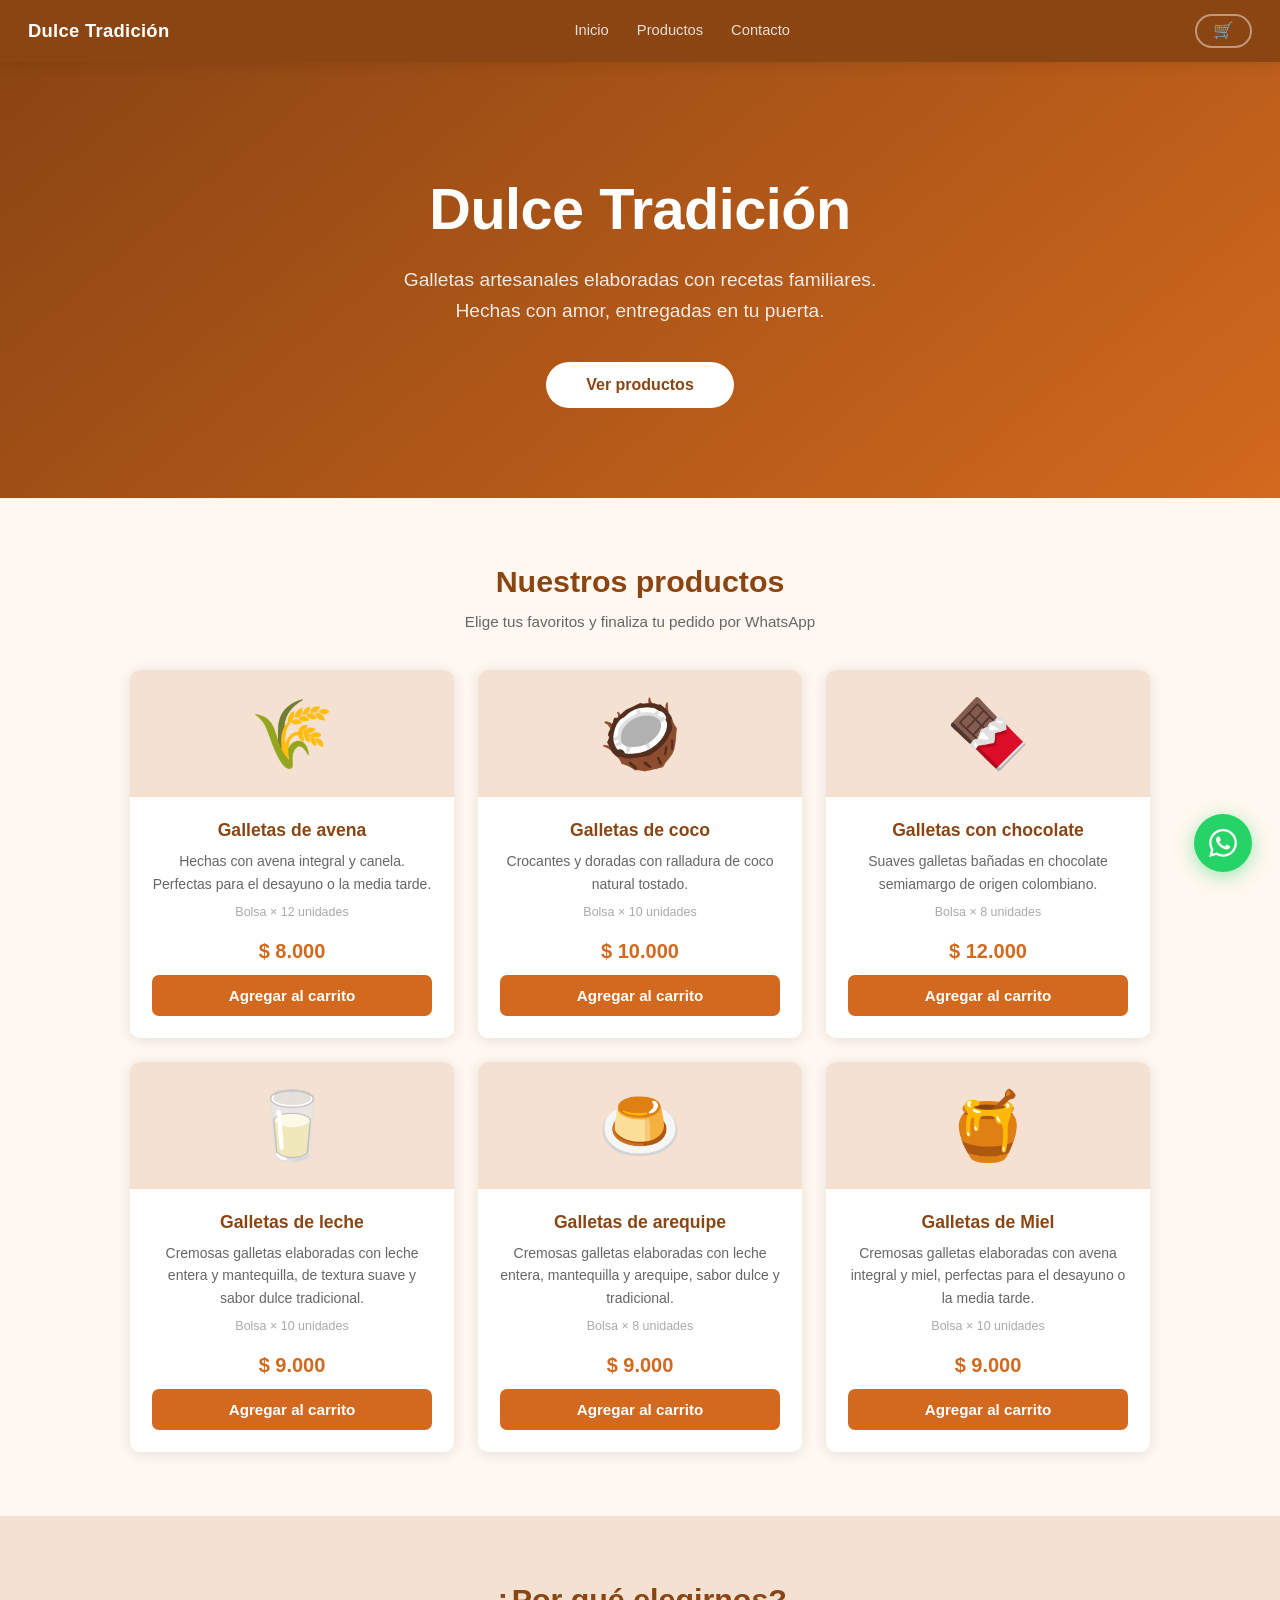
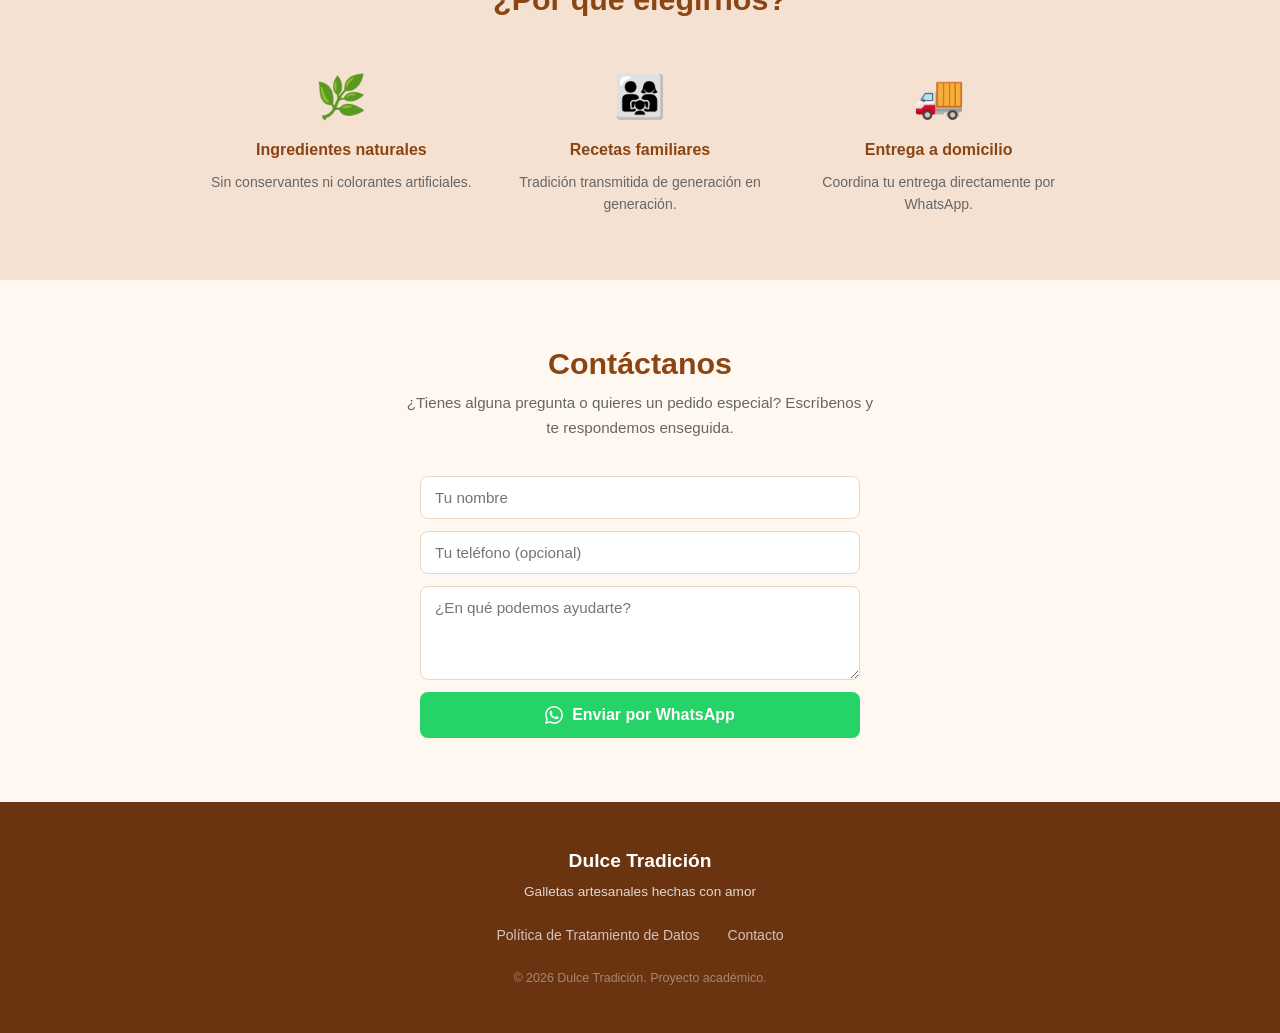
<file: index.html>
<!DOCTYPE html>
<html lang="es">
<head>
  <meta charset="UTF-8">
  <meta name="viewport" content="width=device-width, initial-scale=1.0">
  <meta name="description" content="Dulce Tradición — Galletas artesanales elaboradas con recetas familiares. Pide por WhatsApp con entrega a domicilio.">
  <meta property="og:title" content="Dulce Tradición — Galletas Artesanales">
  <meta property="og:description" content="Galletas artesanales hechas con amor y recetas familiares. Compra fácil por WhatsApp.">
  <meta property="og:type" content="website">
  <title>Dulce Tradición — Galletas Artesanales</title>
  <link rel="stylesheet" href="styles.css">

  <!-- Google Analytics -->
  <script async src="https://www.googletagmanager.com/gtag/js?id=G-MT47RNY66M"></script>
  <script>
    window.dataLayer = window.dataLayer || [];
    function gtag(){ dataLayer.push(arguments); }
    gtag('js', new Date());
    gtag('config', 'G-MT47RNY66M');
  </script>
</head>
<body>

  <!-- ── Navbar ───────────────────────────────────────── -->
  <nav class="navbar">
    <span class="navbar-brand">Dulce Tradición</span>
    <div class="navbar-links">
      <a href="#inicio">Inicio</a>
      <a href="#productos">Productos</a>
      <a href="#contacto">Contacto</a>
    </div>
    <button class="btn-carrito" id="btnCarrito" aria-label="Ver carrito">
      <span class="carrito-icono">🛒</span>
      <span class="carrito-badge hidden" id="carritoBadge">0</span>
    </button>
  </nav>

  <!-- ── Hero ─────────────────────────────────────────── -->
  <header class="hero" id="inicio">
    <div class="hero-content">
      <h1>Dulce Tradición</h1>
      <p>Galletas artesanales elaboradas con recetas familiares.<br>Hechas con amor, entregadas en tu puerta.</p>
      <button id="btnHero" class="btn-hero">Ver productos</button>
    </div>
  </header>

  <!-- ── Catálogo ──────────────────────────────────────── -->
  <section id="productos" class="productos">
    <h2>Nuestros productos</h2>
    <p class="seccion-subtitulo">Elige tus favoritos y finaliza tu pedido por WhatsApp</p>
    <div class="contenedor-productos" id="catalogo"></div>
  </section>

  <!-- ── Beneficios ────────────────────────────────────── -->
  <section class="beneficios">
    <h2>¿Por qué elegirnos?</h2>
    <div class="beneficios-grid">
      <div class="beneficio-item">
        <span class="beneficio-icono">🌿</span>
        <h3>Ingredientes naturales</h3>
        <p>Sin conservantes ni colorantes artificiales.</p>
      </div>
      <div class="beneficio-item">
        <span class="beneficio-icono">👨‍👩‍👧</span>
        <h3>Recetas familiares</h3>
        <p>Tradición transmitida de generación en generación.</p>
      </div>
      <div class="beneficio-item">
        <span class="beneficio-icono">🚚</span>
        <h3>Entrega a domicilio</h3>
        <p>Coordina tu entrega directamente por WhatsApp.</p>
      </div>
    </div>
  </section>

  <!-- ── Contacto ──────────────────────────────────────── -->
  <section id="contacto" class="contacto">
    <h2>Contáctanos</h2>
    <p class="contacto-desc">¿Tienes alguna pregunta o quieres un pedido especial? Escríbenos y te respondemos enseguida.</p>
    <form id="formulario-contacto" novalidate>
      <input type="text" id="contacto-nombre" placeholder="Tu nombre" required>
      <input type="tel" id="contacto-tel" placeholder="Tu teléfono (opcional)">
      <textarea id="contacto-mensaje" placeholder="¿En qué podemos ayudarte?" rows="4"></textarea>
      <button type="submit" class="btn-whatsapp-form">
        <svg viewBox="0 0 24 24" fill="currentColor" width="18" height="18" aria-hidden="true"><path d="M17.472 14.382c-.297-.149-1.758-.867-2.03-.967-.273-.099-.471-.148-.67.15-.197.297-.767.966-.94 1.164-.173.199-.347.223-.644.075-.297-.15-1.255-.463-2.39-1.475-.883-.788-1.48-1.761-1.653-2.059-.173-.297-.018-.458.13-.606.134-.133.298-.347.446-.52.149-.174.198-.298.298-.497.099-.198.05-.371-.025-.52-.075-.149-.669-1.612-.916-2.207-.242-.579-.487-.5-.669-.51-.173-.008-.371-.01-.57-.01-.198 0-.52.074-.792.372-.272.297-1.04 1.016-1.04 2.479 0 1.462 1.065 2.875 1.213 3.074.149.198 2.096 3.2 5.077 4.487.709.306 1.262.489 1.694.625.712.227 1.36.195 1.871.118.571-.085 1.758-.719 2.006-1.413.248-.694.248-1.289.173-1.413-.074-.124-.272-.198-.57-.347m-5.421 7.403h-.004a9.87 9.87 0 01-5.031-1.378l-.361-.214-3.741.982.998-3.648-.235-.374a9.86 9.86 0 01-1.51-5.26c.001-5.45 4.436-9.884 9.888-9.884 2.64 0 5.122 1.03 6.988 2.898a9.825 9.825 0 012.893 6.994c-.003 5.45-4.437 9.884-9.885 9.884m8.413-18.297A11.815 11.815 0 0012.05 0C5.495 0 .16 5.335.157 11.892c0 2.096.547 4.142 1.588 5.945L.057 24l6.305-1.654a11.882 11.882 0 005.683 1.448h.005c6.554 0 11.89-5.335 11.893-11.893a11.821 11.821 0 00-3.48-8.413z"/></svg>
        Enviar por WhatsApp
      </button>
    </form>
  </section>

  <!-- ── Footer ────────────────────────────────────────── -->
  <footer class="footer">
    <div class="footer-content">
      <p class="footer-brand">Dulce Tradición</p>
      <p class="footer-tagline">Galletas artesanales hechas con amor</p>
      <nav class="footer-links">
        <a href="politica-datos.html">Política de Tratamiento de Datos</a>
        <a href="#contacto">Contacto</a>
      </nav>
      <p class="footer-copy">&copy; 2026 Dulce Tradición. Proyecto académico.</p>
    </div>
  </footer>

  <!-- ── Overlay compartido ────────────────────────────── -->
  <div class="overlay hidden" id="carritoOverlay"></div>
  <div class="overlay hidden" id="checkoutOverlay"></div>

  <!-- ── Carrito (drawer lateral) ─────────────────────── -->
  <aside class="carrito-drawer hidden" id="carritoDrawer" aria-label="Carrito de compras">
    <div class="carrito-header">
      <h3>Tu carrito</h3>
      <button class="btn-cerrar" id="btnCerrarCarrito" aria-label="Cerrar carrito">&times;</button>
    </div>
    <div class="carrito-items" id="carritoItems"></div>
    <div class="carrito-footer" id="carritoFooter"></div>
  </aside>

  <!-- ── Checkout (modal) ──────────────────────────────── -->
  <div class="checkout-modal hidden" id="checkoutModal" role="dialog" aria-modal="true" aria-labelledby="checkoutTitulo">
    <div class="checkout-content">
      <div class="checkout-header">
        <h3 id="checkoutTitulo">Finalizar pedido</h3>
        <button class="btn-cerrar" id="btnCerrarCheckout" aria-label="Cerrar">&times;</button>
      </div>
      <div class="checkout-resumen" id="checkoutResumen"></div>
      <form id="formulario-checkout" novalidate>
        <label for="co-nombre">Nombre completo *</label>
        <input type="text" id="co-nombre" placeholder="Tu nombre completo" required>

        <label for="co-tel">Teléfono de contacto *</label>
        <input type="tel" id="co-tel" placeholder="3001234567" required>

        <label for="co-dir">Dirección de entrega *</label>
        <input type="text" id="co-dir" placeholder="Calle 123 # 45-67, Ciudad" required>

        <label for="co-notas">Notas del pedido</label>
        <textarea id="co-notas" placeholder="Instrucciones especiales, restricciones alimentarias..." rows="2"></textarea>

        <div class="consent-row">
          <input type="checkbox" id="co-consent" required>
          <label for="co-consent">
            Autorizo el tratamiento de mis datos personales conforme a la
            <a href="politica-datos.html" target="_blank" rel="noopener">Política de Tratamiento de Datos</a>
            de Dulce Tradición (Ley 1581 de 2012).
          </label>
        </div>

        <button type="submit" class="btn-finalizar-whatsapp">
          <svg viewBox="0 0 24 24" fill="currentColor" width="20" height="20" aria-hidden="true"><path d="M17.472 14.382c-.297-.149-1.758-.867-2.03-.967-.273-.099-.471-.148-.67.15-.197.297-.767.966-.94 1.164-.173.199-.347.223-.644.075-.297-.15-1.255-.463-2.39-1.475-.883-.788-1.48-1.761-1.653-2.059-.173-.297-.018-.458.13-.606.134-.133.298-.347.446-.52.149-.174.198-.298.298-.497.099-.198.05-.371-.025-.52-.075-.149-.669-1.612-.916-2.207-.242-.579-.487-.5-.669-.51-.173-.008-.371-.01-.57-.01-.198 0-.52.074-.792.372-.272.297-1.04 1.016-1.04 2.479 0 1.462 1.065 2.875 1.213 3.074.149.198 2.096 3.2 5.077 4.487.709.306 1.262.489 1.694.625.712.227 1.36.195 1.871.118.571-.085 1.758-.719 2.006-1.413.248-.694.248-1.289.173-1.413-.074-.124-.272-.198-.57-.347m-5.421 7.403h-.004a9.87 9.87 0 01-5.031-1.378l-.361-.214-3.741.982.998-3.648-.235-.374a9.86 9.86 0 01-1.51-5.26c.001-5.45 4.436-9.884 9.888-9.884 2.64 0 5.122 1.03 6.988 2.898a9.825 9.825 0 012.893 6.994c-.003 5.45-4.437 9.884-9.885 9.884m8.413-18.297A11.815 11.815 0 0012.05 0C5.495 0 .16 5.335.157 11.892c0 2.096.547 4.142 1.588 5.945L.057 24l6.305-1.654a11.882 11.882 0 005.683 1.448h.005c6.554 0 11.89-5.335 11.893-11.893a11.821 11.821 0 00-3.48-8.413z"/></svg>
          Enviar pedido por WhatsApp
        </button>
      </form>
    </div>
  </div>

  <!-- ── WhatsApp FAB ──────────────────────────────────── -->
  <a class="whatsapp-fab" id="whatsappFab" href="#" target="_blank" rel="noopener noreferrer" aria-label="Contactar por WhatsApp">
    <svg viewBox="0 0 24 24" fill="currentColor" width="28" height="28"><path d="M17.472 14.382c-.297-.149-1.758-.867-2.03-.967-.273-.099-.471-.148-.67.15-.197.297-.767.966-.94 1.164-.173.199-.347.223-.644.075-.297-.15-1.255-.463-2.39-1.475-.883-.788-1.48-1.761-1.653-2.059-.173-.297-.018-.458.13-.606.134-.133.298-.347.446-.52.149-.174.198-.298.298-.497.099-.198.05-.371-.025-.52-.075-.149-.669-1.612-.916-2.207-.242-.579-.487-.5-.669-.51-.173-.008-.371-.01-.57-.01-.198 0-.52.074-.792.372-.272.297-1.04 1.016-1.04 2.479 0 1.462 1.065 2.875 1.213 3.074.149.198 2.096 3.2 5.077 4.487.709.306 1.262.489 1.694.625.712.227 1.36.195 1.871.118.571-.085 1.758-.719 2.006-1.413.248-.694.248-1.289.173-1.413-.074-.124-.272-.198-.57-.347m-5.421 7.403h-.004a9.87 9.87 0 01-5.031-1.378l-.361-.214-3.741.982.998-3.648-.235-.374a9.86 9.86 0 01-1.51-5.26c.001-5.45 4.436-9.884 9.888-9.884 2.64 0 5.122 1.03 6.988 2.898a9.825 9.825 0 012.893 6.994c-.003 5.45-4.437 9.884-9.885 9.884m8.413-18.297A11.815 11.815 0 0012.05 0C5.495 0 .16 5.335.157 11.892c0 2.096.547 4.142 1.588 5.945L.057 24l6.305-1.654a11.882 11.882 0 005.683 1.448h.005c6.554 0 11.89-5.335 11.893-11.893a11.821 11.821 0 00-3.48-8.413z"/></svg>
  </a>

  <script src="script.js"></script>
</body>
</html>
</file>
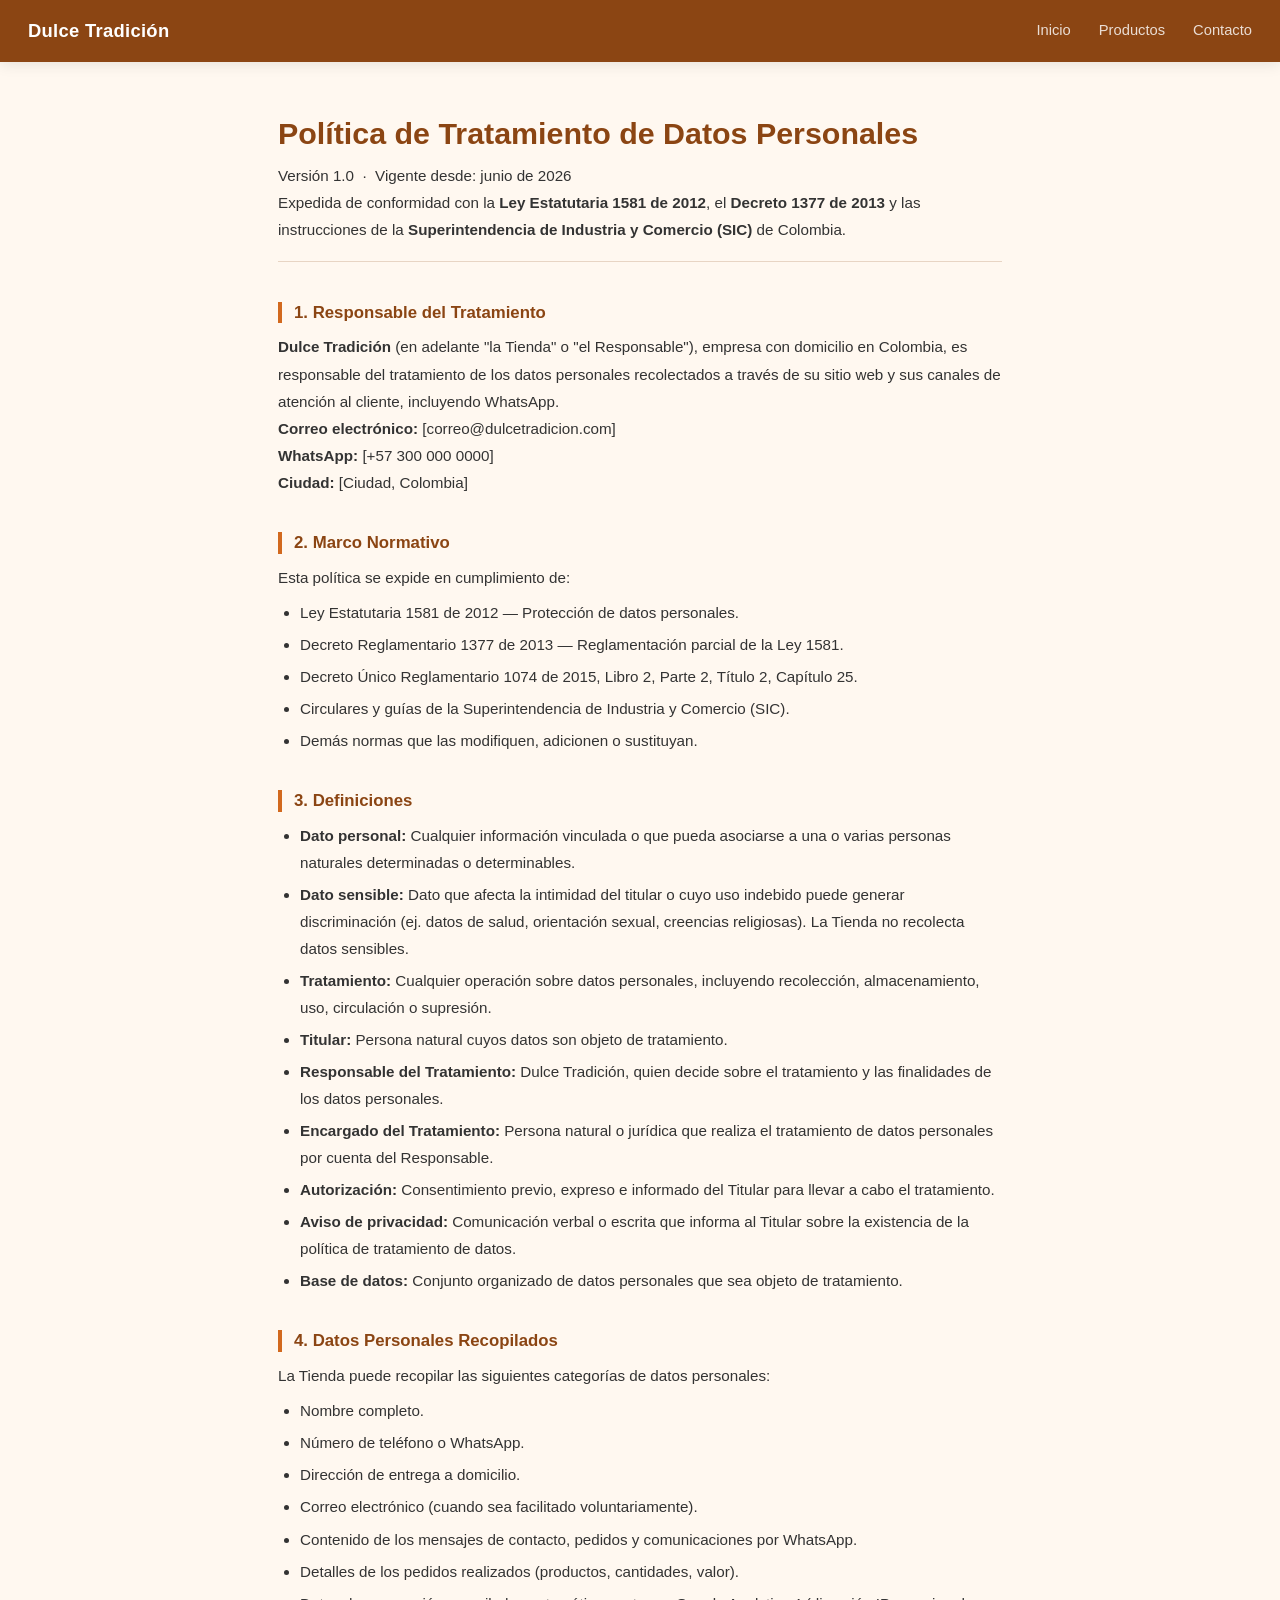
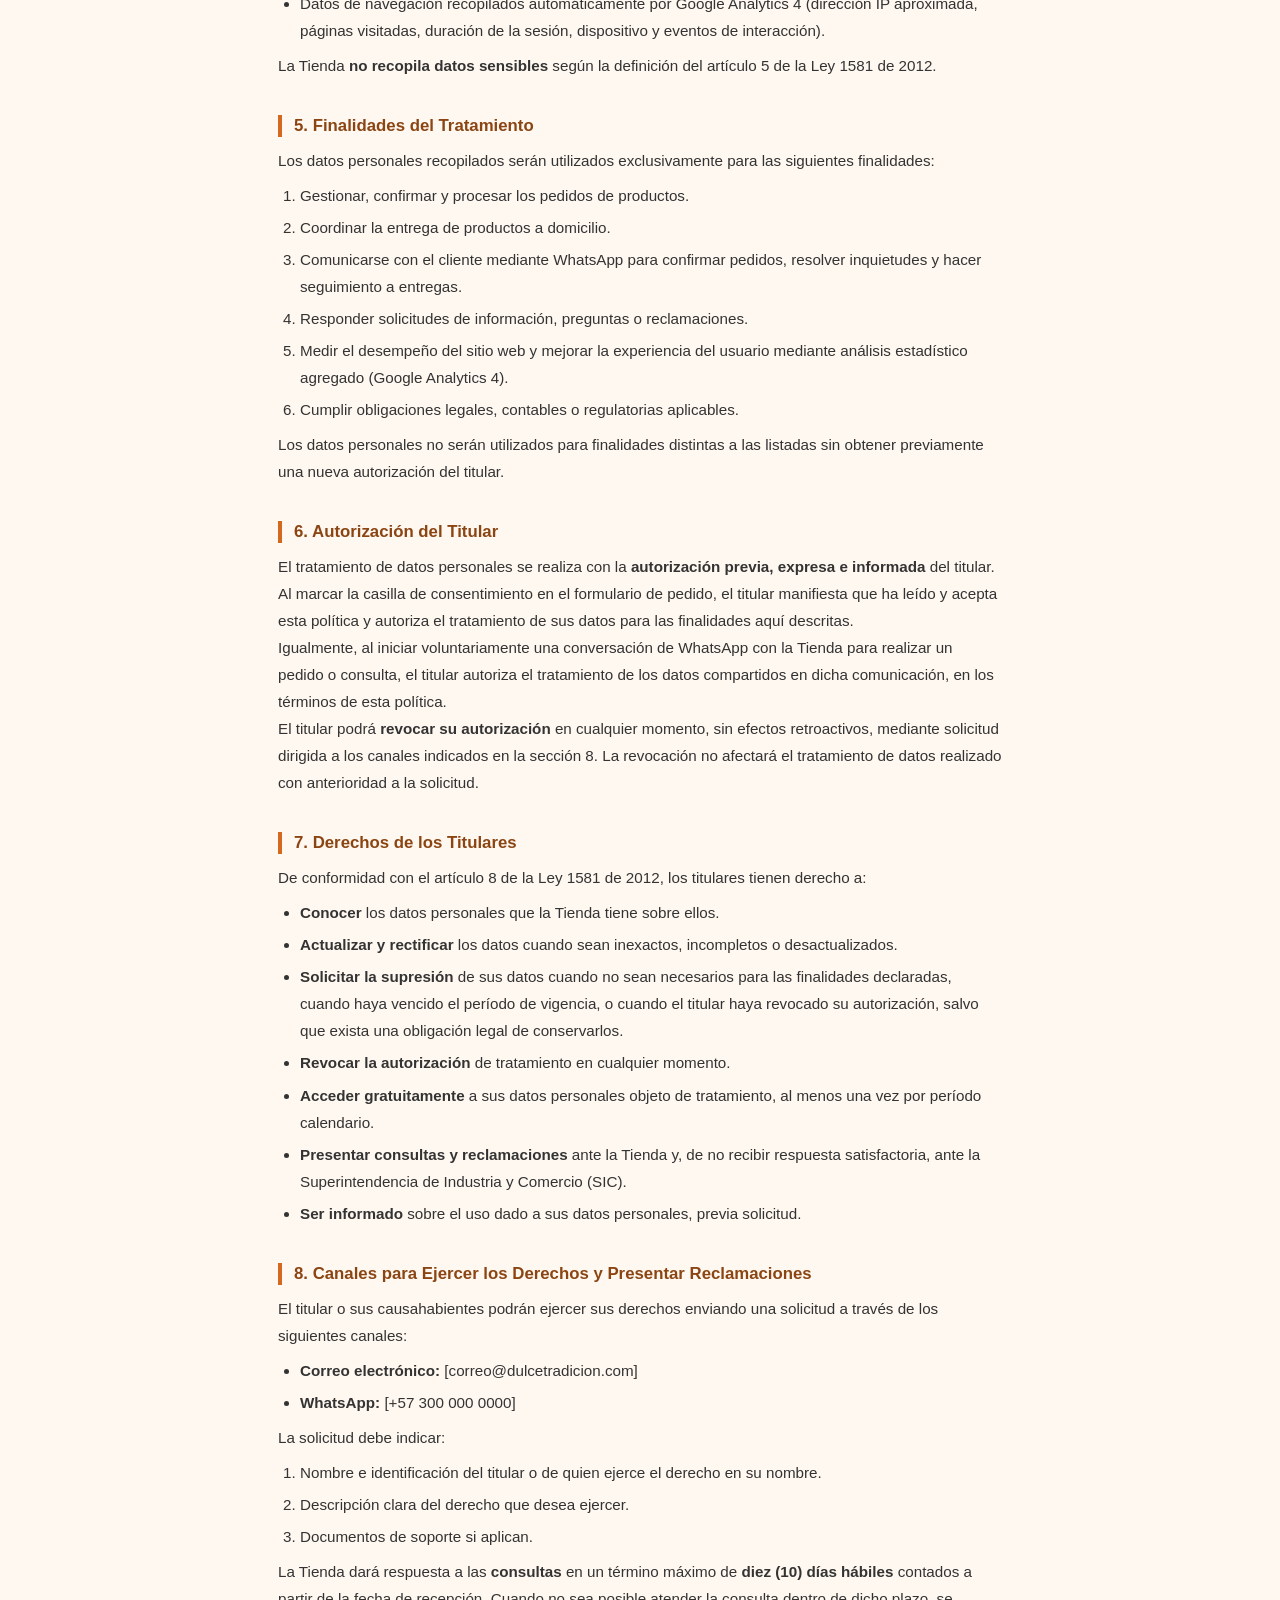
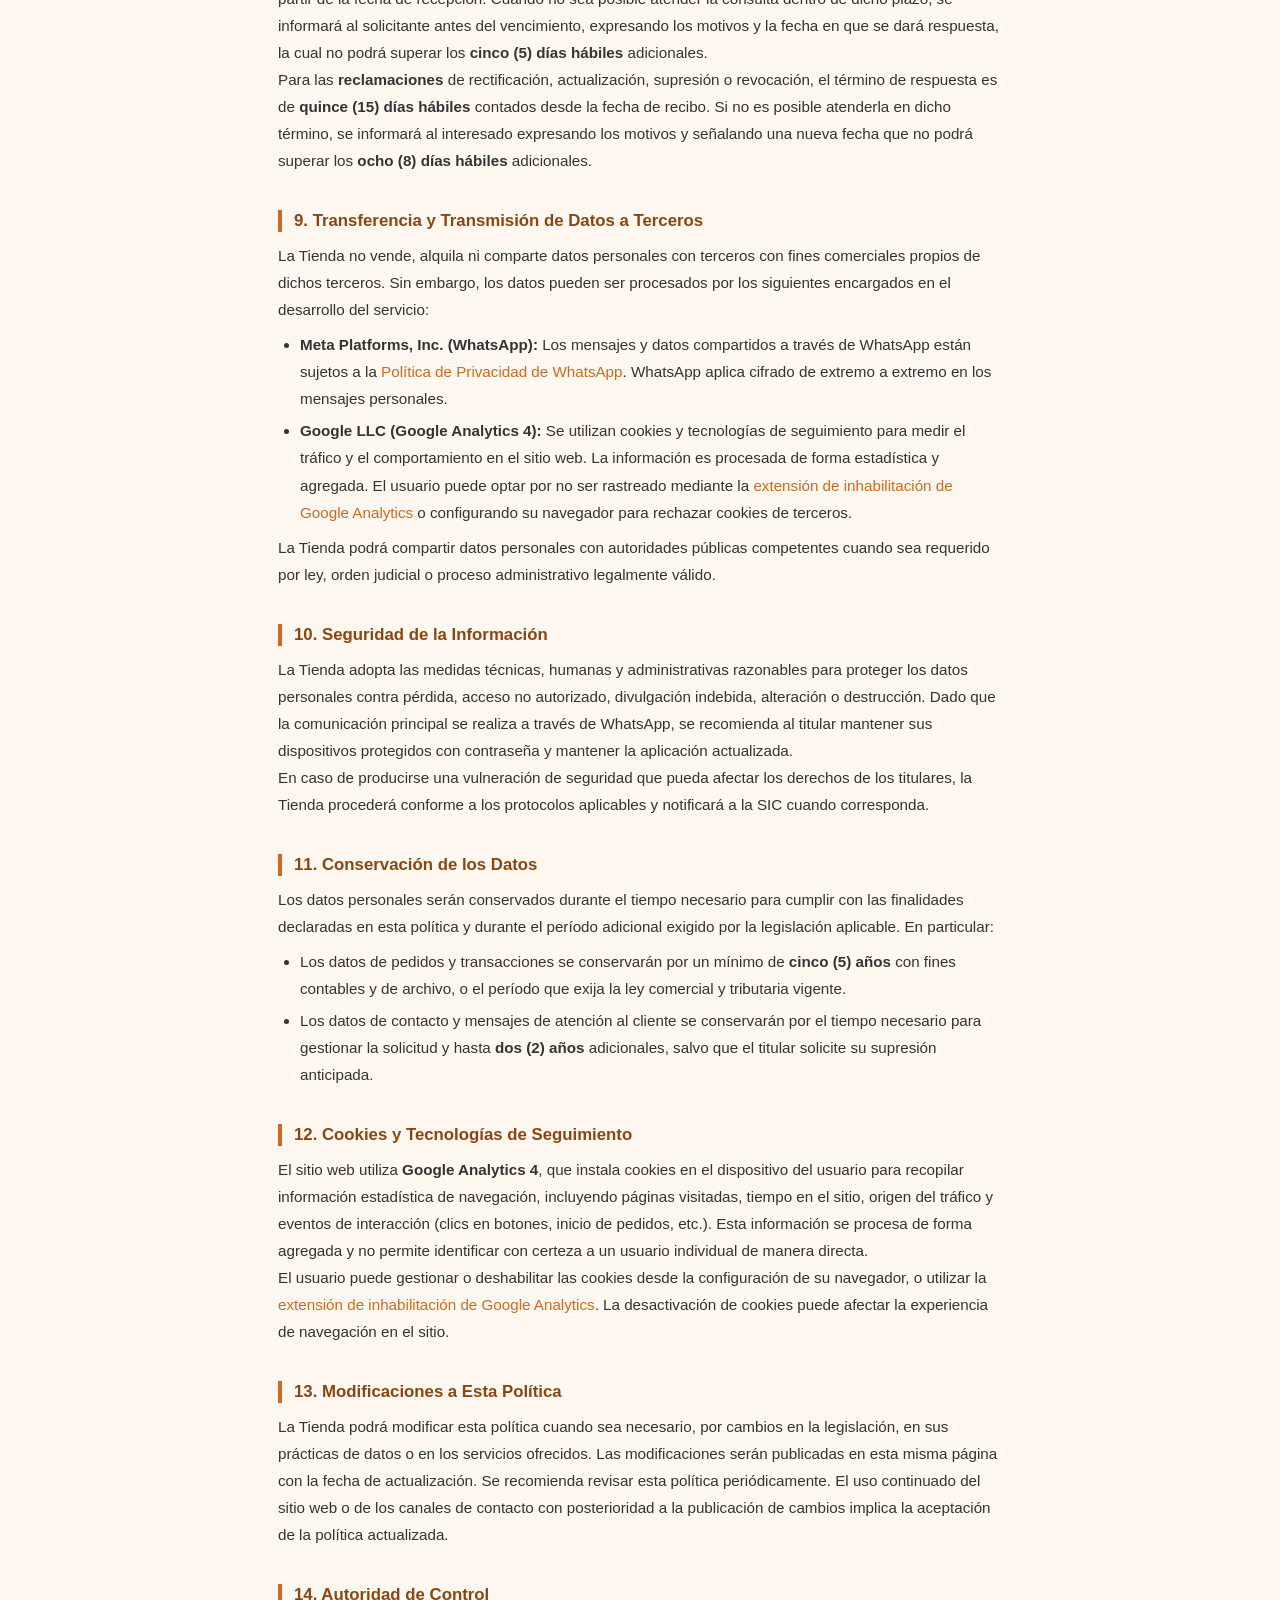
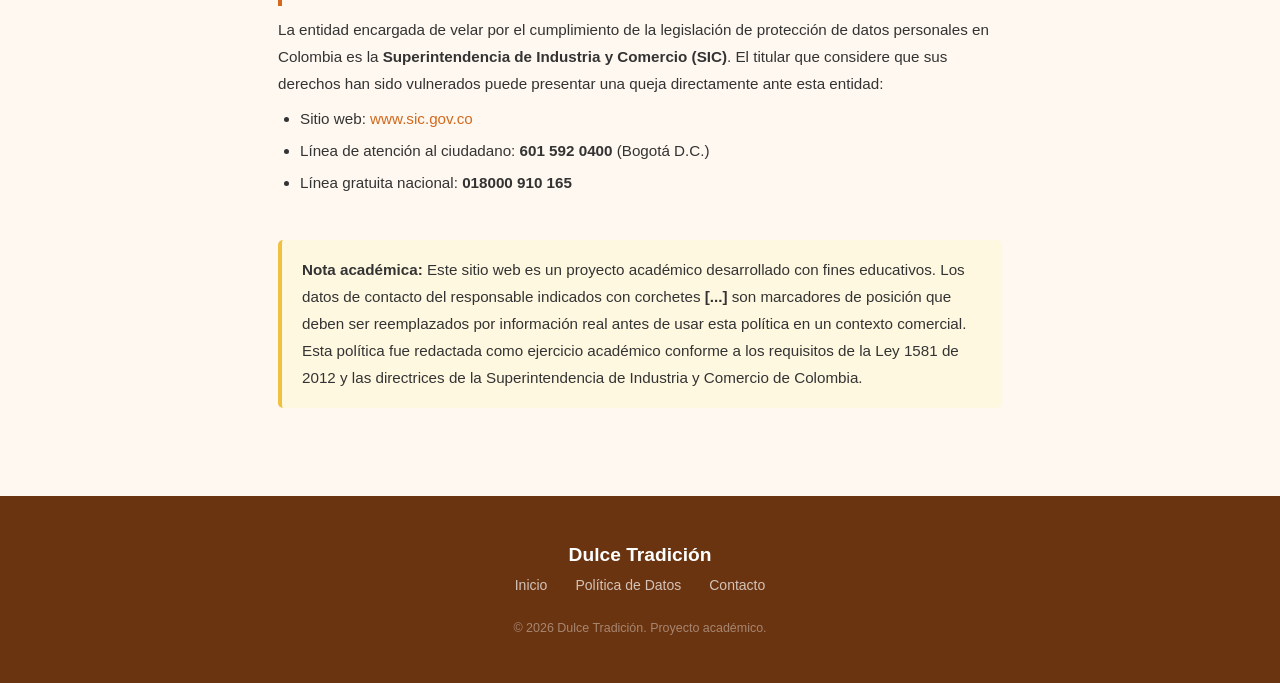
<file: politica-datos.html>
<!DOCTYPE html>
<html lang="es">
<head>
  <meta charset="UTF-8">
  <meta name="viewport" content="width=device-width, initial-scale=1.0">
  <meta name="description" content="Política de Tratamiento de Datos Personales de Dulce Tradición, conforme a la Ley 1581 de 2012 de Colombia.">
  <title>Política de Tratamiento de Datos — Dulce Tradición</title>
  <link rel="stylesheet" href="styles.css">
</head>
<body>

  <!-- ── Navbar ── -->
  <nav class="navbar">
    <a href="index.html" class="navbar-brand" style="text-decoration:none;">Dulce Tradición</a>
    <div class="navbar-links">
      <a href="index.html">Inicio</a>
      <a href="index.html#productos">Productos</a>
      <a href="index.html#contacto">Contacto</a>
    </div>
  </nav>

  <!-- ── Contenido ── -->
  <main class="politica-contenido">

    <h1>Política de Tratamiento de Datos Personales</h1>
    <p class="politica-meta">
      Versión 1.0 &nbsp;·&nbsp; Vigente desde: junio de 2026<br>
      Expedida de conformidad con la <strong>Ley Estatutaria 1581 de 2012</strong>, el <strong>Decreto 1377 de 2013</strong>
      y las instrucciones de la <strong>Superintendencia de Industria y Comercio (SIC)</strong> de Colombia.
    </p>

    <h2>1. Responsable del Tratamiento</h2>
    <p>
      <strong>Dulce Tradición</strong> (en adelante "la Tienda" o "el Responsable"), empresa con domicilio
      en Colombia, es responsable del tratamiento de los datos personales recolectados a través de su
      sitio web y sus canales de atención al cliente, incluyendo WhatsApp.
    </p>
    <p>
      <strong>Correo electrónico:</strong> [correo@dulcetradicion.com]<br>
      <strong>WhatsApp:</strong> [+57 300 000 0000]<br>
      <strong>Ciudad:</strong> [Ciudad, Colombia]
    </p>

    <h2>2. Marco Normativo</h2>
    <p>
      Esta política se expide en cumplimiento de:
    </p>
    <ul>
      <li>Ley Estatutaria 1581 de 2012 — Protección de datos personales.</li>
      <li>Decreto Reglamentario 1377 de 2013 — Reglamentación parcial de la Ley 1581.</li>
      <li>Decreto Único Reglamentario 1074 de 2015, Libro 2, Parte 2, Título 2, Capítulo 25.</li>
      <li>Circulares y guías de la Superintendencia de Industria y Comercio (SIC).</li>
      <li>Demás normas que las modifiquen, adicionen o sustituyan.</li>
    </ul>

    <h2>3. Definiciones</h2>
    <ul>
      <li><strong>Dato personal:</strong> Cualquier información vinculada o que pueda asociarse a una o varias personas naturales determinadas o determinables.</li>
      <li><strong>Dato sensible:</strong> Dato que afecta la intimidad del titular o cuyo uso indebido puede generar discriminación (ej. datos de salud, orientación sexual, creencias religiosas). La Tienda no recolecta datos sensibles.</li>
      <li><strong>Tratamiento:</strong> Cualquier operación sobre datos personales, incluyendo recolección, almacenamiento, uso, circulación o supresión.</li>
      <li><strong>Titular:</strong> Persona natural cuyos datos son objeto de tratamiento.</li>
      <li><strong>Responsable del Tratamiento:</strong> Dulce Tradición, quien decide sobre el tratamiento y las finalidades de los datos personales.</li>
      <li><strong>Encargado del Tratamiento:</strong> Persona natural o jurídica que realiza el tratamiento de datos personales por cuenta del Responsable.</li>
      <li><strong>Autorización:</strong> Consentimiento previo, expreso e informado del Titular para llevar a cabo el tratamiento.</li>
      <li><strong>Aviso de privacidad:</strong> Comunicación verbal o escrita que informa al Titular sobre la existencia de la política de tratamiento de datos.</li>
      <li><strong>Base de datos:</strong> Conjunto organizado de datos personales que sea objeto de tratamiento.</li>
    </ul>

    <h2>4. Datos Personales Recopilados</h2>
    <p>La Tienda puede recopilar las siguientes categorías de datos personales:</p>
    <ul>
      <li>Nombre completo.</li>
      <li>Número de teléfono o WhatsApp.</li>
      <li>Dirección de entrega a domicilio.</li>
      <li>Correo electrónico (cuando sea facilitado voluntariamente).</li>
      <li>Contenido de los mensajes de contacto, pedidos y comunicaciones por WhatsApp.</li>
      <li>Detalles de los pedidos realizados (productos, cantidades, valor).</li>
      <li>Datos de navegación recopilados automáticamente por Google Analytics 4 (dirección IP aproximada, páginas visitadas, duración de la sesión, dispositivo y eventos de interacción).</li>
    </ul>
    <p>La Tienda <strong>no recopila datos sensibles</strong> según la definición del artículo 5 de la Ley 1581 de 2012.</p>

    <h2>5. Finalidades del Tratamiento</h2>
    <p>Los datos personales recopilados serán utilizados exclusivamente para las siguientes finalidades:</p>
    <ol>
      <li>Gestionar, confirmar y procesar los pedidos de productos.</li>
      <li>Coordinar la entrega de productos a domicilio.</li>
      <li>Comunicarse con el cliente mediante WhatsApp para confirmar pedidos, resolver inquietudes y hacer seguimiento a entregas.</li>
      <li>Responder solicitudes de información, preguntas o reclamaciones.</li>
      <li>Medir el desempeño del sitio web y mejorar la experiencia del usuario mediante análisis estadístico agregado (Google Analytics 4).</li>
      <li>Cumplir obligaciones legales, contables o regulatorias aplicables.</li>
    </ol>
    <p>
      Los datos personales no serán utilizados para finalidades distintas a las listadas sin obtener
      previamente una nueva autorización del titular.
    </p>

    <h2>6. Autorización del Titular</h2>
    <p>
      El tratamiento de datos personales se realiza con la <strong>autorización previa, expresa e
      informada</strong> del titular. Al marcar la casilla de consentimiento en el formulario de pedido,
      el titular manifiesta que ha leído y acepta esta política y autoriza el tratamiento de sus datos
      para las finalidades aquí descritas.
    </p>
    <p>
      Igualmente, al iniciar voluntariamente una conversación de WhatsApp con la Tienda para realizar
      un pedido o consulta, el titular autoriza el tratamiento de los datos compartidos en dicha
      comunicación, en los términos de esta política.
    </p>
    <p>
      El titular podrá <strong>revocar su autorización</strong> en cualquier momento, sin efectos
      retroactivos, mediante solicitud dirigida a los canales indicados en la sección 8. La revocación
      no afectará el tratamiento de datos realizado con anterioridad a la solicitud.
    </p>

    <h2>7. Derechos de los Titulares</h2>
    <p>
      De conformidad con el artículo 8 de la Ley 1581 de 2012, los titulares tienen derecho a:
    </p>
    <ul>
      <li><strong>Conocer</strong> los datos personales que la Tienda tiene sobre ellos.</li>
      <li><strong>Actualizar y rectificar</strong> los datos cuando sean inexactos, incompletos o desactualizados.</li>
      <li><strong>Solicitar la supresión</strong> de sus datos cuando no sean necesarios para las finalidades declaradas, cuando haya vencido el período de vigencia, o cuando el titular haya revocado su autorización, salvo que exista una obligación legal de conservarlos.</li>
      <li><strong>Revocar la autorización</strong> de tratamiento en cualquier momento.</li>
      <li><strong>Acceder gratuitamente</strong> a sus datos personales objeto de tratamiento, al menos una vez por período calendario.</li>
      <li><strong>Presentar consultas y reclamaciones</strong> ante la Tienda y, de no recibir respuesta satisfactoria, ante la Superintendencia de Industria y Comercio (SIC).</li>
      <li><strong>Ser informado</strong> sobre el uso dado a sus datos personales, previa solicitud.</li>
    </ul>

    <h2>8. Canales para Ejercer los Derechos y Presentar Reclamaciones</h2>
    <p>
      El titular o sus causahabientes podrán ejercer sus derechos enviando una solicitud a través de
      los siguientes canales:
    </p>
    <ul>
      <li><strong>Correo electrónico:</strong> [correo@dulcetradicion.com]</li>
      <li><strong>WhatsApp:</strong> [+57 300 000 0000]</li>
    </ul>
    <p>La solicitud debe indicar:</p>
    <ol>
      <li>Nombre e identificación del titular o de quien ejerce el derecho en su nombre.</li>
      <li>Descripción clara del derecho que desea ejercer.</li>
      <li>Documentos de soporte si aplican.</li>
    </ol>
    <p>
      La Tienda dará respuesta a las <strong>consultas</strong> en un término máximo de
      <strong>diez (10) días hábiles</strong> contados a partir de la fecha de recepción. Cuando no
      sea posible atender la consulta dentro de dicho plazo, se informará al solicitante antes del
      vencimiento, expresando los motivos y la fecha en que se dará respuesta, la cual no podrá
      superar los <strong>cinco (5) días hábiles</strong> adicionales.
    </p>
    <p>
      Para las <strong>reclamaciones</strong> de rectificación, actualización, supresión o revocación,
      el término de respuesta es de <strong>quince (15) días hábiles</strong> contados desde la fecha
      de recibo. Si no es posible atenderla en dicho término, se informará al interesado expresando
      los motivos y señalando una nueva fecha que no podrá superar los <strong>ocho (8) días
      hábiles</strong> adicionales.
    </p>

    <h2>9. Transferencia y Transmisión de Datos a Terceros</h2>
    <p>
      La Tienda no vende, alquila ni comparte datos personales con terceros con fines comerciales
      propios de dichos terceros. Sin embargo, los datos pueden ser procesados por los siguientes
      encargados en el desarrollo del servicio:
    </p>
    <ul>
      <li>
        <strong>Meta Platforms, Inc. (WhatsApp):</strong> Los mensajes y datos compartidos a través
        de WhatsApp están sujetos a la
        <a href="https://www.whatsapp.com/legal/privacy-policy" target="_blank" rel="noopener">Política de Privacidad de WhatsApp</a>.
        WhatsApp aplica cifrado de extremo a extremo en los mensajes personales.
      </li>
      <li>
        <strong>Google LLC (Google Analytics 4):</strong> Se utilizan cookies y tecnologías de
        seguimiento para medir el tráfico y el comportamiento en el sitio web. La información es
        procesada de forma estadística y agregada. El usuario puede optar por no ser rastreado
        mediante la
        <a href="https://tools.google.com/dlpage/gaoptout" target="_blank" rel="noopener">extensión de inhabilitación de Google Analytics</a>
        o configurando su navegador para rechazar cookies de terceros.
      </li>
    </ul>
    <p>
      La Tienda podrá compartir datos personales con autoridades públicas competentes cuando sea
      requerido por ley, orden judicial o proceso administrativo legalmente válido.
    </p>

    <h2>10. Seguridad de la Información</h2>
    <p>
      La Tienda adopta las medidas técnicas, humanas y administrativas razonables para proteger los
      datos personales contra pérdida, acceso no autorizado, divulgación indebida, alteración o
      destrucción. Dado que la comunicación principal se realiza a través de WhatsApp, se recomienda
      al titular mantener sus dispositivos protegidos con contraseña y mantener la aplicación
      actualizada.
    </p>
    <p>
      En caso de producirse una vulneración de seguridad que pueda afectar los derechos de los
      titulares, la Tienda procederá conforme a los protocolos aplicables y notificará a la SIC
      cuando corresponda.
    </p>

    <h2>11. Conservación de los Datos</h2>
    <p>
      Los datos personales serán conservados durante el tiempo necesario para cumplir con las
      finalidades declaradas en esta política y durante el período adicional exigido por la
      legislación aplicable. En particular:
    </p>
    <ul>
      <li>Los datos de pedidos y transacciones se conservarán por un mínimo de <strong>cinco (5) años</strong> con fines contables y de archivo, o el período que exija la ley comercial y tributaria vigente.</li>
      <li>Los datos de contacto y mensajes de atención al cliente se conservarán por el tiempo necesario para gestionar la solicitud y hasta <strong>dos (2) años</strong> adicionales, salvo que el titular solicite su supresión anticipada.</li>
    </ul>

    <h2>12. Cookies y Tecnologías de Seguimiento</h2>
    <p>
      El sitio web utiliza <strong>Google Analytics 4</strong>, que instala cookies en el dispositivo
      del usuario para recopilar información estadística de navegación, incluyendo páginas visitadas,
      tiempo en el sitio, origen del tráfico y eventos de interacción (clics en botones, inicio de
      pedidos, etc.). Esta información se procesa de forma agregada y no permite identificar con
      certeza a un usuario individual de manera directa.
    </p>
    <p>
      El usuario puede gestionar o deshabilitar las cookies desde la configuración de su navegador,
      o utilizar la
      <a href="https://tools.google.com/dlpage/gaoptout" target="_blank" rel="noopener">extensión de inhabilitación de Google Analytics</a>.
      La desactivación de cookies puede afectar la experiencia de navegación en el sitio.
    </p>

    <h2>13. Modificaciones a Esta Política</h2>
    <p>
      La Tienda podrá modificar esta política cuando sea necesario, por cambios en la legislación,
      en sus prácticas de datos o en los servicios ofrecidos. Las modificaciones serán publicadas
      en esta misma página con la fecha de actualización. Se recomienda revisar esta política
      periódicamente. El uso continuado del sitio web o de los canales de contacto con posterioridad
      a la publicación de cambios implica la aceptación de la política actualizada.
    </p>

    <h2>14. Autoridad de Control</h2>
    <p>
      La entidad encargada de velar por el cumplimiento de la legislación de protección de datos
      personales en Colombia es la <strong>Superintendencia de Industria y Comercio (SIC)</strong>.
      El titular que considere que sus derechos han sido vulnerados puede presentar una queja
      directamente ante esta entidad:
    </p>
    <ul>
      <li>Sitio web: <a href="https://www.sic.gov.co" target="_blank" rel="noopener">www.sic.gov.co</a></li>
      <li>Línea de atención al ciudadano: <strong>601 592 0400</strong> (Bogotá D.C.)</li>
      <li>Línea gratuita nacional: <strong>018000 910 165</strong></li>
    </ul>

    <p class="politica-aviso">
      <strong>Nota académica:</strong> Este sitio web es un proyecto académico desarrollado con
      fines educativos. Los datos de contacto del responsable indicados con corchetes
      <strong>[...]</strong> son marcadores de posición que deben ser reemplazados por información
      real antes de usar esta política en un contexto comercial. Esta política fue redactada como
      ejercicio académico conforme a los requisitos de la Ley 1581 de 2012 y las directrices de
      la Superintendencia de Industria y Comercio de Colombia.
    </p>

  </main>

  <!-- ── Footer ── -->
  <footer class="footer">
    <div class="footer-content">
      <p class="footer-brand">Dulce Tradición</p>
      <nav class="footer-links">
        <a href="index.html">Inicio</a>
        <a href="politica-datos.html">Política de Datos</a>
        <a href="index.html#contacto">Contacto</a>
      </nav>
      <p class="footer-copy">&copy; 2026 Dulce Tradición. Proyecto académico.</p>
    </div>
  </footer>

</body>
</html>
</file>
<file: styles.css>
/* ─── Variables ─────────────────────────────────────────────────────────── */
:root {
  --marron:        #8b4513;
  --marron-claro:  #d2691e;
  --marron-oscuro: #6b3410;
  --crema:         #fff8f0;
  --rosa:          #f4e1d2;
  --blanco:        #ffffff;
  --texto:         #333333;
  --texto-suave:   #666666;
  --borde:         #e8d5c4;
  --whatsapp:      #25d366;
  --whatsapp-dark: #1da851;
  --sombra:        0 2px 14px rgba(0,0,0,0.10);
  --sombra-alta:   0 8px 32px rgba(0,0,0,0.18);
  --radio:         10px;
  --t:             0.22s ease;
}

/* ─── Reset / Base ──────────────────────────────────────────────────────── */
*, *::before, *::after { box-sizing: border-box; margin: 0; padding: 0; }

body {
  font-family: 'Segoe UI', Arial, sans-serif;
  background: var(--crema);
  color: var(--texto);
  line-height: 1.6;
}

a {
  color: var(--marron-claro);
  text-decoration: none;
}
a:hover { text-decoration: underline; }

h1, h2, h3 { line-height: 1.3; }

/* ─── Utilidades ────────────────────────────────────────────────────────── */
.hidden { display: none !important; }

/* ─── Navbar ────────────────────────────────────────────────────────────── */
.navbar {
  position: sticky;
  top: 0;
  z-index: 100;
  display: flex;
  align-items: center;
  justify-content: space-between;
  background: var(--marron);
  padding: 0 28px;
  height: 62px;
  box-shadow: var(--sombra);
}

.navbar-brand {
  font-size: 1.15rem;
  font-weight: 700;
  color: white;
  letter-spacing: 0.3px;
}

.navbar-links {
  display: flex;
  gap: 28px;
}

.navbar-links a {
  color: rgba(255,255,255,0.82);
  font-size: 0.92rem;
  transition: color var(--t);
}
.navbar-links a:hover { color: white; text-decoration: none; }

.btn-carrito {
  position: relative;
  background: transparent;
  border: 2px solid rgba(255,255,255,0.45);
  color: white;
  padding: 7px 16px;
  border-radius: 22px;
  font-size: 1rem;
  cursor: pointer;
  display: flex;
  align-items: center;
  gap: 7px;
  transition: background var(--t), border-color var(--t);
}
.btn-carrito:hover {
  background: rgba(255,255,255,0.14);
  border-color: white;
}

.carrito-icono { font-size: 1.05rem; line-height: 1; }

.carrito-badge {
  background: var(--marron-claro);
  color: white;
  font-size: 0.7rem;
  font-weight: 700;
  border-radius: 50%;
  min-width: 19px;
  height: 19px;
  display: flex;
  align-items: center;
  justify-content: center;
  padding: 0 4px;
}

/* ─── Hero ──────────────────────────────────────────────────────────────── */
.hero {
  background: linear-gradient(140deg, var(--marron) 0%, var(--marron-claro) 100%);
  color: white;
  text-align: center;
  padding: 110px 24px 90px;
}

.hero h1 {
  font-size: clamp(2rem, 5vw, 3.6rem);
  margin-bottom: 18px;
  letter-spacing: -0.5px;
}

.hero p {
  font-size: clamp(1rem, 2vw, 1.2rem);
  opacity: 0.88;
  max-width: 520px;
  margin: 0 auto 36px;
}

.btn-hero {
  background: white;
  color: var(--marron);
  border: none;
  padding: 14px 40px;
  font-size: 1rem;
  font-weight: 700;
  border-radius: 30px;
  cursor: pointer;
  transition: transform var(--t), box-shadow var(--t);
}
.btn-hero:hover {
  transform: translateY(-3px);
  box-shadow: 0 8px 24px rgba(0,0,0,0.25);
}

/* ─── Productos ─────────────────────────────────────────────────────────── */
.productos {
  padding: 64px 28px;
  text-align: center;
}

.productos h2 {
  font-size: 1.9rem;
  color: var(--marron);
  margin-bottom: 8px;
}

.seccion-subtitulo {
  color: var(--texto-suave);
  margin-bottom: 36px;
  font-size: 0.95rem;
}

.contenedor-productos {
  display: grid;
  grid-template-columns: repeat(auto-fit, minmax(260px, 1fr));
  gap: 24px;
  max-width: 1020px;
  margin: 0 auto;
}

/* ─── Card de producto ──────────────────────────────────────────────────── */
.card {
  background: var(--blanco);
  border-radius: var(--radio);
  box-shadow: var(--sombra);
  overflow: hidden;
  display: flex;
  flex-direction: column;
  transition: transform var(--t), box-shadow var(--t);
}
.card:hover {
  transform: translateY(-5px);
  box-shadow: var(--sombra-alta);
}

.card-emoji {
  font-size: 4.2rem;
  background: var(--rosa);
  padding: 30px;
  text-align: center;
  line-height: 1;
}

.card-body {
  padding: 22px;
  display: flex;
  flex-direction: column;
  gap: 8px;
  flex: 1;
}

.card-body h3 {
  font-size: 1.1rem;
  color: var(--marron);
}

.card-desc {
  font-size: 0.875rem;
  color: var(--texto-suave);
}

.card-unidad {
  font-size: 0.78rem;
  color: #aaa;
}

.card-precio {
  font-size: 1.25rem;
  font-weight: 700;
  color: var(--marron-claro);
  margin-top: 4px;
}

.btn-agregar {
  margin-top: auto;
  background: var(--marron-claro);
  color: white;
  border: none;
  padding: 12px;
  border-radius: 7px;
  font-size: 0.95rem;
  font-weight: 600;
  cursor: pointer;
  transition: background var(--t);
}
.btn-agregar:hover:not(:disabled) { background: var(--marron); }
.btn-agregar:disabled { opacity: 0.75; cursor: default; }

/* ─── Beneficios ────────────────────────────────────────────────────────── */
.beneficios {
  background: var(--rosa);
  padding: 64px 28px;
  text-align: center;
}

.beneficios h2 {
  font-size: 1.9rem;
  color: var(--marron);
  margin-bottom: 44px;
}

.beneficios-grid {
  display: grid;
  grid-template-columns: repeat(auto-fit, minmax(200px, 1fr));
  gap: 36px;
  max-width: 860px;
  margin: 0 auto;
}

.beneficio-item {
  display: flex;
  flex-direction: column;
  align-items: center;
  gap: 10px;
}

.beneficio-icono { font-size: 2.6rem; }

.beneficio-item h3 {
  font-size: 1rem;
  color: var(--marron);
}

.beneficio-item p {
  font-size: 0.875rem;
  color: var(--texto-suave);
}

/* ─── Contacto ──────────────────────────────────────────────────────────── */
.contacto {
  padding: 64px 28px;
  text-align: center;
}

.contacto h2 {
  font-size: 1.9rem;
  color: var(--marron);
  margin-bottom: 8px;
}

.contacto-desc {
  color: var(--texto-suave);
  max-width: 480px;
  margin: 0 auto 36px;
  font-size: 0.95rem;
}

#formulario-contacto {
  display: flex;
  flex-direction: column;
  gap: 12px;
  max-width: 440px;
  margin: 0 auto;
}

#formulario-contacto input,
#formulario-contacto textarea {
  padding: 12px 14px;
  border: 1.5px solid var(--borde);
  border-radius: 8px;
  font-size: 0.95rem;
  font-family: inherit;
  background: var(--blanco);
  transition: border-color var(--t);
}

#formulario-contacto input:focus,
#formulario-contacto textarea:focus {
  outline: none;
  border-color: var(--marron-claro);
}

#formulario-contacto textarea { resize: vertical; }

.btn-whatsapp-form {
  background: var(--whatsapp);
  color: white;
  border: none;
  padding: 14px;
  border-radius: 8px;
  font-size: 1rem;
  font-weight: 600;
  cursor: pointer;
  display: flex;
  align-items: center;
  justify-content: center;
  gap: 9px;
  transition: background var(--t);
}
.btn-whatsapp-form:hover { background: var(--whatsapp-dark); }

/* ─── Footer ────────────────────────────────────────────────────────────── */
.footer {
  background: var(--marron-oscuro);
  color: rgba(255,255,255,0.8);
  text-align: center;
  padding: 44px 28px;
}

.footer-brand {
  font-size: 1.2rem;
  font-weight: 700;
  color: white;
  margin-bottom: 4px;
}

.footer-tagline {
  font-size: 0.85rem;
  margin-bottom: 22px;
}

.footer-links {
  display: flex;
  justify-content: center;
  gap: 28px;
  margin-bottom: 22px;
  flex-wrap: wrap;
}

.footer-links a {
  color: rgba(255,255,255,0.7);
  font-size: 0.875rem;
  transition: color var(--t);
}
.footer-links a:hover { color: white; text-decoration: none; }

.footer-copy {
  font-size: 0.78rem;
  opacity: 0.5;
}

/* ─── Overlay ───────────────────────────────────────────────────────────── */
.overlay {
  position: fixed;
  inset: 0;
  background: rgba(0,0,0,0.48);
  z-index: 200;
  backdrop-filter: blur(2px);
  -webkit-backdrop-filter: blur(2px);
}

/* ─── Carrito (drawer lateral) ──────────────────────────────────────────── */
.carrito-drawer {
  position: fixed;
  top: 0;
  right: 0;
  height: 100%;
  width: min(400px, 100vw);
  background: var(--blanco);
  z-index: 300;
  display: flex;
  flex-direction: column;
  box-shadow: -4px 0 24px rgba(0,0,0,0.14);
}

.carrito-header {
  display: flex;
  align-items: center;
  justify-content: space-between;
  padding: 20px 24px;
  border-bottom: 1px solid var(--borde);
  background: var(--crema);
}

.carrito-header h3 {
  font-size: 1.1rem;
  color: var(--marron);
}

.btn-cerrar {
  background: none;
  border: none;
  font-size: 1.9rem;
  color: var(--texto-suave);
  cursor: pointer;
  line-height: 1;
  padding: 0;
  transition: color var(--t);
}
.btn-cerrar:hover { color: var(--marron); }

.carrito-items {
  flex: 1;
  overflow-y: auto;
  padding: 12px 16px;
}

.carrito-vacio {
  text-align: center;
  color: var(--texto-suave);
  margin-top: 56px;
  font-size: 0.95rem;
  line-height: 1.8;
}
.carrito-vacio span { font-size: 0.85rem; }

.carrito-item {
  display: flex;
  align-items: center;
  gap: 10px;
  padding: 12px 4px;
  border-bottom: 1px solid #f5ece2;
}

.ci-emoji { font-size: 1.9rem; flex-shrink: 0; }

.ci-info { flex: 1; min-width: 0; }

.ci-nombre {
  font-size: 0.88rem;
  font-weight: 600;
  white-space: nowrap;
  overflow: hidden;
  text-overflow: ellipsis;
}

.ci-precio {
  font-size: 0.78rem;
  color: var(--texto-suave);
}

.ci-controles {
  display: flex;
  align-items: center;
  gap: 6px;
  flex-shrink: 0;
}

.ci-cantidad { font-size: 0.9rem; min-width: 18px; text-align: center; }

.btn-qty {
  background: var(--rosa);
  border: none;
  width: 26px;
  height: 26px;
  border-radius: 50%;
  cursor: pointer;
  font-size: 1rem;
  color: var(--marron);
  display: flex;
  align-items: center;
  justify-content: center;
  transition: background var(--t), color var(--t);
  flex-shrink: 0;
}
.btn-qty:hover { background: var(--marron-claro); color: white; }

.ci-subtotal {
  font-size: 0.82rem;
  font-weight: 600;
  color: var(--marron-claro);
  flex-shrink: 0;
  min-width: 64px;
  text-align: right;
}

.btn-quitar {
  background: none;
  border: none;
  cursor: pointer;
  font-size: 1rem;
  opacity: 0.45;
  transition: opacity var(--t);
  flex-shrink: 0;
  padding: 2px;
}
.btn-quitar:hover { opacity: 1; }

.carrito-footer {
  padding: 16px 24px 20px;
  border-top: 2px solid var(--borde);
  background: var(--crema);
}

.carrito-total {
  display: flex;
  justify-content: space-between;
  align-items: center;
  font-size: 0.95rem;
  margin-bottom: 14px;
}
.carrito-total strong { color: var(--marron-claro); font-size: 1.15rem; }

.btn-checkout {
  width: 100%;
  background: var(--whatsapp);
  color: white;
  border: none;
  padding: 14px;
  border-radius: 8px;
  font-size: 1rem;
  font-weight: 700;
  cursor: pointer;
  transition: background var(--t);
}
.btn-checkout:hover { background: var(--whatsapp-dark); }

/* ─── Checkout (modal) ──────────────────────────────────────────────────── */
.checkout-modal {
  position: fixed;
  inset: 0;
  z-index: 400;
  display: flex;
  align-items: center;
  justify-content: center;
  padding: 16px;
}

.checkout-content {
  background: var(--blanco);
  border-radius: 14px;
  width: 100%;
  max-width: 480px;
  max-height: 92vh;
  overflow-y: auto;
  box-shadow: var(--sombra-alta);
}

.checkout-header {
  display: flex;
  align-items: center;
  justify-content: space-between;
  padding: 20px 24px;
  border-bottom: 1px solid var(--borde);
  position: sticky;
  top: 0;
  background: var(--blanco);
  z-index: 1;
}
.checkout-header h3 { font-size: 1.1rem; color: var(--marron); }

.checkout-resumen {
  background: var(--crema);
  padding: 16px 24px;
  border-bottom: 1px solid var(--borde);
}

.resumen-linea {
  display: flex;
  justify-content: space-between;
  font-size: 0.875rem;
  color: var(--texto-suave);
  margin-bottom: 6px;
}

.resumen-total {
  display: flex;
  justify-content: space-between;
  align-items: center;
  font-size: 1rem;
  font-weight: 600;
  padding-top: 10px;
  margin-top: 8px;
  border-top: 1px solid var(--borde);
}
.resumen-total strong { color: var(--marron-claro); font-size: 1.1rem; }

#formulario-checkout {
  padding: 20px 24px 24px;
  display: flex;
  flex-direction: column;
  gap: 12px;
}

#formulario-checkout label {
  font-size: 0.82rem;
  font-weight: 600;
  color: var(--texto);
  margin-bottom: -6px;
}

#formulario-checkout input,
#formulario-checkout textarea {
  padding: 11px 14px;
  border: 1.5px solid var(--borde);
  border-radius: 8px;
  font-size: 0.95rem;
  font-family: inherit;
  background: var(--blanco);
  transition: border-color var(--t);
}

#formulario-checkout input:focus,
#formulario-checkout textarea:focus {
  outline: none;
  border-color: var(--marron-claro);
}

#formulario-checkout textarea { resize: vertical; }

.consent-row {
  display: flex;
  align-items: flex-start;
  gap: 10px;
  background: var(--crema);
  border: 1.5px solid var(--borde);
  border-radius: 8px;
  padding: 12px 14px;
}

.consent-row input[type="checkbox"] {
  width: 16px;
  height: 16px;
  flex-shrink: 0;
  margin-top: 2px;
  accent-color: var(--marron-claro);
  cursor: pointer;
}

.consent-row > label {
  font-size: 0.8rem;
  font-weight: 400;
  color: var(--texto-suave);
  cursor: pointer;
  margin: 0;
  line-height: 1.5;
}

.consent-row a {
  color: var(--marron-claro);
  font-weight: 600;
}

.btn-finalizar-whatsapp {
  background: var(--whatsapp);
  color: white;
  border: none;
  padding: 15px;
  border-radius: 8px;
  font-size: 1rem;
  font-weight: 700;
  cursor: pointer;
  display: flex;
  align-items: center;
  justify-content: center;
  gap: 9px;
  margin-top: 4px;
  transition: background var(--t);
}
.btn-finalizar-whatsapp:hover { background: var(--whatsapp-dark); }

/* ─── WhatsApp FAB ──────────────────────────────────────────────────────── */
.whatsapp-fab {
  position: fixed;
  bottom: 28px;
  right: 28px;
  z-index: 150;
  background: var(--whatsapp);
  color: white;
  width: 58px;
  height: 58px;
  border-radius: 50%;
  display: flex;
  align-items: center;
  justify-content: center;
  box-shadow: 0 4px 18px rgba(37, 211, 102, 0.45);
  transition: transform var(--t), box-shadow var(--t);
  text-decoration: none;
}
.whatsapp-fab:hover {
  transform: scale(1.1);
  box-shadow: 0 6px 28px rgba(37, 211, 102, 0.60);
}

/* ─── Página Política de Datos ──────────────────────────────────────────── */
.politica-contenido {
  max-width: 780px;
  margin: 0 auto;
  padding: 52px 28px 88px;
}

.politica-contenido h1 {
  font-size: 1.9rem;
  color: var(--marron);
  margin-bottom: 8px;
}

.politica-meta {
  font-size: 0.84rem;
  color: var(--texto-suave);
  margin-bottom: 40px;
  padding-bottom: 18px;
  border-bottom: 1px solid var(--borde);
}

.politica-contenido h2 {
  font-size: 1.05rem;
  color: var(--marron);
  margin: 36px 0 10px;
  padding-left: 12px;
  border-left: 4px solid var(--marron-claro);
}

.politica-contenido p,
.politica-contenido li {
  font-size: 0.95rem;
  color: var(--texto);
  line-height: 1.78;
}

.politica-contenido ul,
.politica-contenido ol {
  padding-left: 22px;
  margin: 8px 0;
}

.politica-contenido li { margin-bottom: 5px; }

.politica-contenido a { color: var(--marron-claro); }

.politica-aviso {
  background: #fff8e1;
  border-left: 4px solid #f0c040;
  border-radius: 5px;
  padding: 16px 20px;
  font-size: 0.875rem;
  color: #6a5200;
  margin-top: 44px;
  line-height: 1.7;
}

/* ─── Responsive ────────────────────────────────────────────────────────── */
@media (max-width: 620px) {
  .navbar { padding: 0 16px; }
  .navbar-links { display: none; }

  .hero { padding: 80px 20px 64px; }

  .productos { padding: 44px 16px; }
  .beneficios { padding: 44px 16px; }
  .contacto   { padding: 44px 16px; }

  .carrito-drawer { width: 100vw; }

  .checkout-modal { padding: 0; align-items: flex-end; }
  .checkout-content {
    border-radius: 16px 16px 0 0;
    max-height: 94vh;
  }

  .whatsapp-fab { bottom: 20px; right: 16px; width: 52px; height: 52px; }

  .politica-contenido { padding: 36px 18px 64px; }
}
</file>
